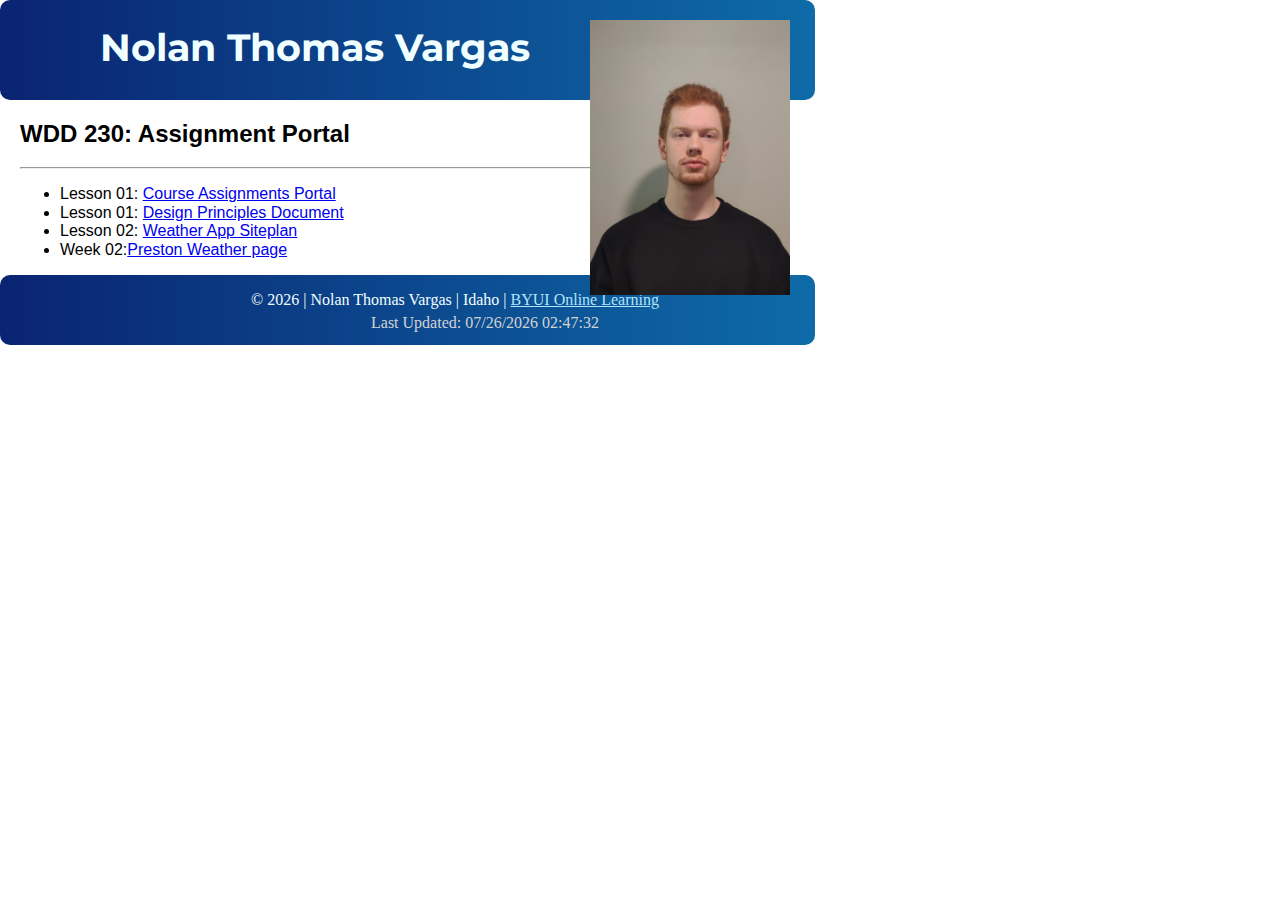
<file: index.html>
<!DOCTYPE html>
<html lang="en">
  <head>
    <meta charset="UTF-8">
    <meta name="viewport" content="width=device-width, initial-scale=1.0">
    <meta http-equiv="X-UA-Compatible" content="ie=edge">
    <meta name="description" content="Assignment portal for Thomas Vargas in WDD 230: Web Frontend Development at Brigham Young University - Idaho">
    <title>Thomas Vargas</title>
    <link rel="stylesheet" href="css/style.css">
    <link rel="stylesheet" href="css/normalize.css">

  </head>
  <body>

    <div id="myname">
        <h1 id="name">Nolan Thomas Vargas</h1>
    </div>

    <div id="portalstuff">
        <h2 id="title">WDD 230: Assignment Portal</h2>
        <hr>
        <ul id="lessons">
            <li>Lesson 01: <a href="url">Course Assignments Portal</a></li>
            <li>Lesson 01: <a href="design-principles.html">Design Principles Document</a></li>
            <li>Lesson 02: <a href="lesson2\index.html">Weather App Siteplan</a></li>
            <li>Week 02:<a href="weather/preston.html">Preston Weather page</a></li>
        </ul>
    </div>

    <footer>
        <p id="footerA">&copy; 2022 | Nolan Thomas Vargas | Idaho | <a href="https://www.byui.edu/online" style="color: #B1E4FB">BYUI Online Learning</a></p>
        <p id="footerB"></p>
    </footer>

    <img id="pictureofMe" src="images/aboutMeWebpage.jpeg" alt="picture of Thomas" height="275" width="200">

	<script src="js/index.js"></script>
  </body>
</html>
</file>
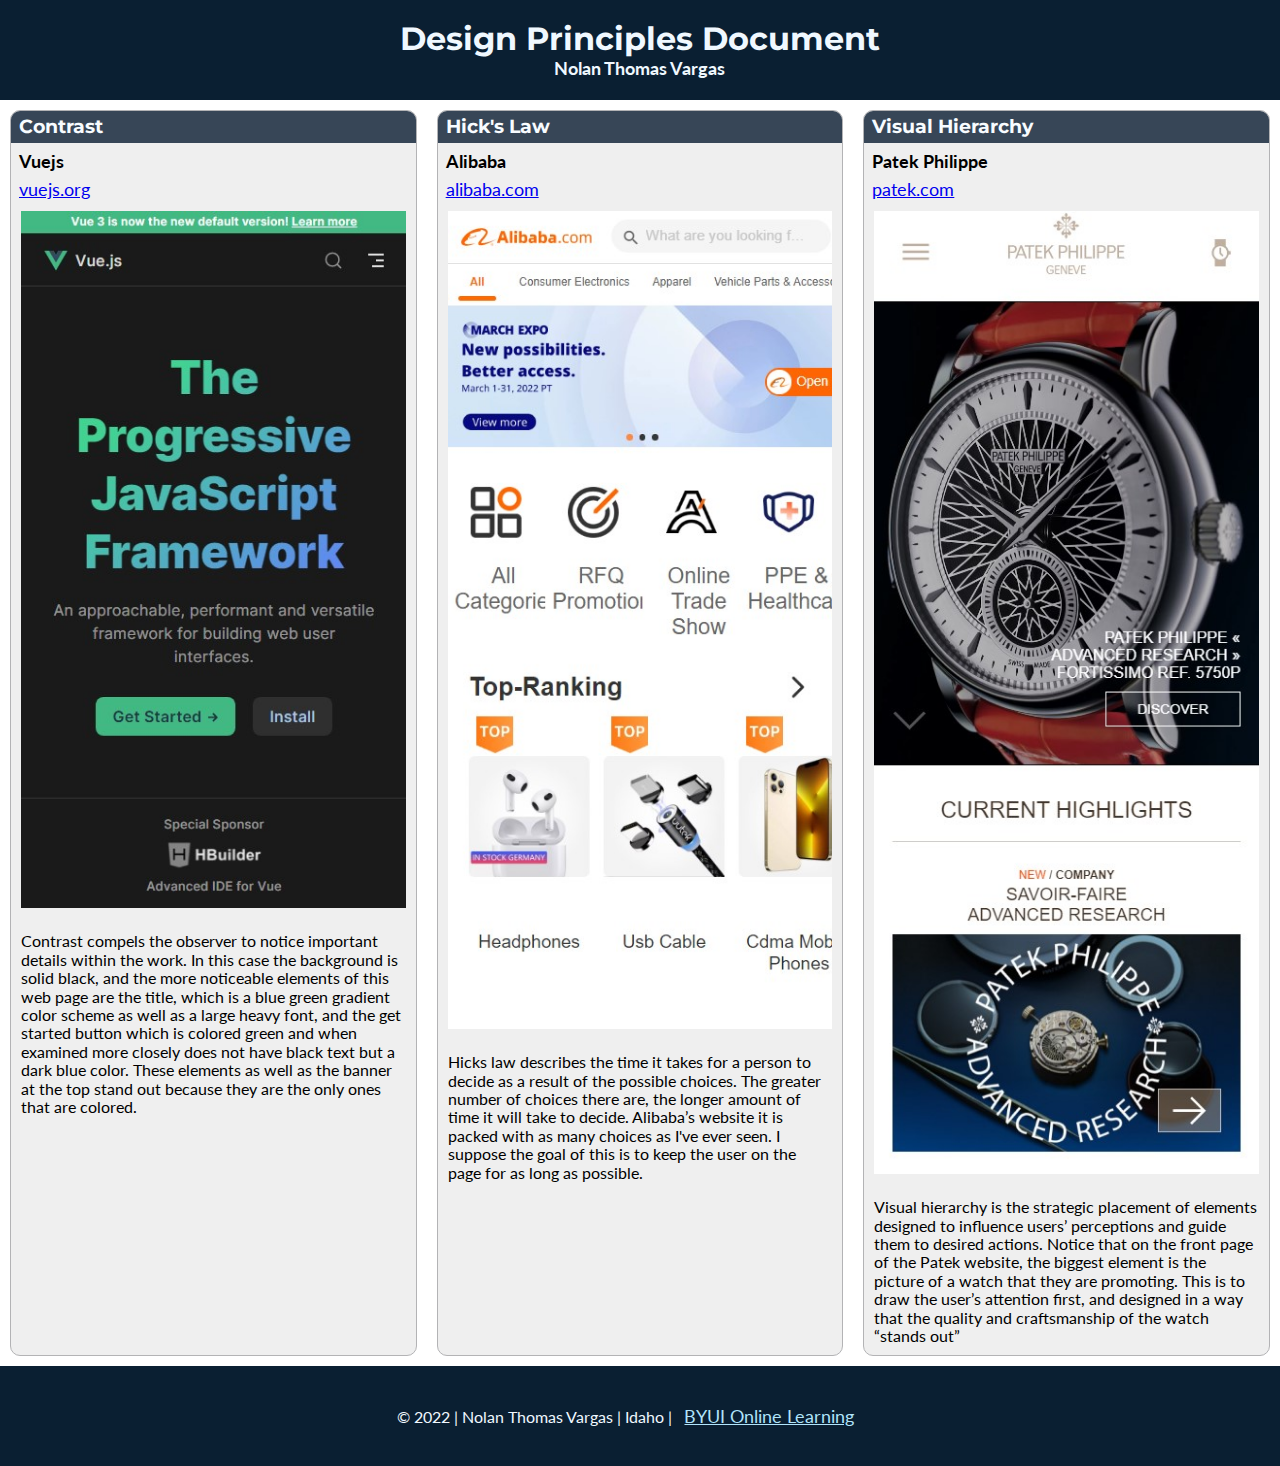
<file: design-principles.html>
<!DOCTYPE html>
<html lang="en">
  <head>
    <meta charset="UTF-8">
    <meta name="viewport" content="width=device-width, initial-scale=1.0">
    <meta http-equiv="X-UA-Compatible" content="ie=edge">
    <meta name="description" content="This page will demonstrate 3 design principles for my frontened web Development class">
    <title>Design Principles</title>
    <link rel="stylesheet" href="css/normalize.css">
    <link rel="stylesheet" href="css/designprinciples.css">
  </head>
  <body>

    <header>
      <h1 id="title">Design Principles Document</h1>
      <h2 id="subtitle">Nolan Thomas Vargas</h2>
    </header>
    
    <div class="designElement" id="con">
        <h3>Contrast</h3>
        <h2>Vuejs</h2>
        <a href="https://vuejs.org/">vuejs.org</a>
        <img src="images/vuejs.jpeg" alt="image of vuejs webpage">
        <p>Contrast compels the observer to notice important details within the work. 
            In this case the background is solid black, and the more noticeable elements 
            of this web page are the title, which is a blue green gradient color scheme 
            as well as a large heavy font, and the get started button which is colored 
            green and when examined more closely does not have black text but a dark blue 
            color. These elements as well as the banner at the top stand out because they 
            are the only ones that are colored.</p>
    </div>

    <div class="designElement" id="hl">
        <h3>Hick's Law</h3>
        <h2>Alibaba</h2>
        <a href="https://www.alibaba.com/">alibaba.com</a>
        <img src="images/alibaba.jpg" alt="image of alibaba webpage">
        <p>Hicks law describes the time it takes for a person to decide as a result of the
             possible choices. The greater number of choices there are, the longer amount
             of time it will take to decide. Alibaba’s website it is packed with as many 
             choices as I've ever seen. I suppose the goal of this is to keep the user on
              the page for as long as possible.</p>
    </div>

    <div class="designElement" id="vh">
        <h3>Visual Hierarchy</h3>
        <h2>Patek Philippe</h2>
        <a href="https://www.patek.com/en/home">patek.com</a>
        <img src="images/patek.jpg" alt="image of patek webpage">
        <p>Visual hierarchy is the strategic placement of elements designed to influence users’
             perceptions and guide them to desired actions. Notice that on the front page of the 
             Patek website, the biggest element is the picture of a watch that they are promoting.
              This is to draw the user’s attention first, and designed in a way that the quality 
              and craftsmanship of the watch “stands out”</p>        
    </div>

    <footer>
      <p id="footerA">&copy; 2022 | Nolan Thomas Vargas | Idaho | <a href="https://www.byui.edu/online" style="color: #B1E4FB">BYUI Online Learning</a></p>
      <p id="footerB"></p>
  </footer>
  </body>
</html>
</file>
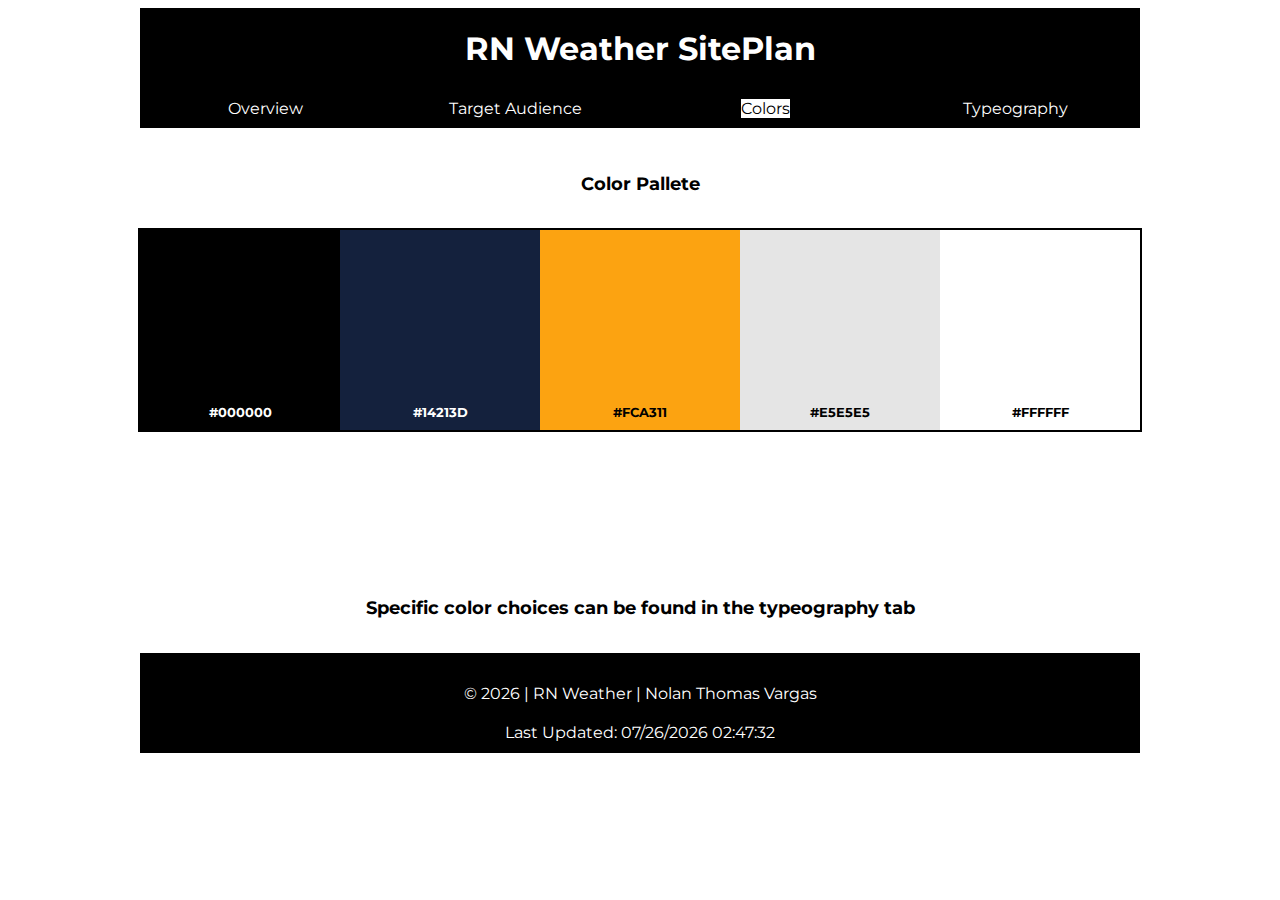
<file: lesson2/color-scheme.html>
<!DOCTYPE html>
<html lang="en">
  <head>
    <meta charset="UTF-8">
    <meta name="viewport" content="width=device-width, initial-scale=1.0">
    <meta http-equiv="X-UA-Compatible" content="ie=edge">
    <meta name="description" content="These are the siteplan pages">
    <title>RN Weather SitePlan</title>
    <link rel="stylesheet" href="sitemapStyle.css">
  </head>
  <body>

    <header>
        <h1 id="title">RN Weather SitePlan</h1>
        <a class="navlink" href="index.html">Overview</a>
        <a class="navlink" href="target-audience.html">Target Audience</a>
        <a id="active" class="navlink" href="color-scheme.html">Colors</a>
        <a class="navlink" href="typography.html">Typeography</a>
    </header>

    <h3>Color Pallete</h3>

    <br>

    <div id="colorGrid">
        <div id="black"></div>
        <div id="grey"></div>
        <div id="FCA311"></div>
        <div id="E5E5E5"></div>
        <div id="FFFFFF"></div>
    </div>

    <div id="colorCodes">
        <h5 style="color: white">#000000</h5>
        <h5 style="color: white">#14213D</h5>
        <h5>#FCA311</h5>
        <h5>#E5E5E5</h5>
        <h5>#FFFFFF</h5>
    </div>

    <h3>Specific color choices can be found in the typeography tab</h3>

    <footer>
      <p id="footerA">&copy; 2022 | RN Weather | Nolan Thomas Vargas</p>
      <p id="footerB"></p>
    </footer>

	<script src="index.js"></script>
  </body>
</html>
</file>
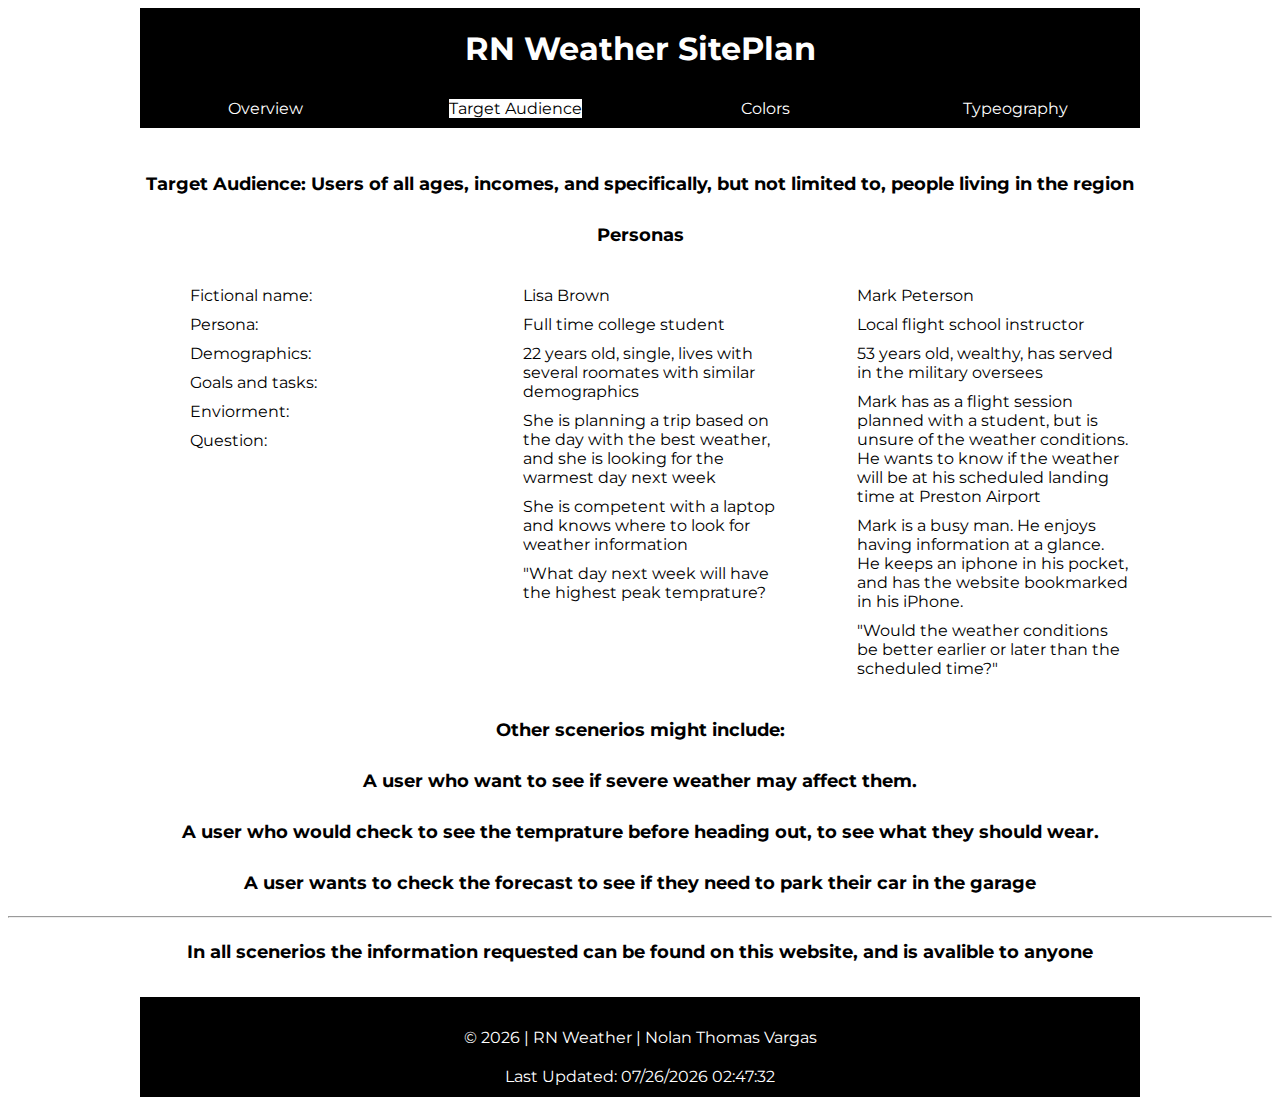
<file: lesson2/target-audience.html>
<!DOCTYPE html>
<html lang="en">
  <head>
    <meta charset="UTF-8">
    <meta name="viewport" content="width=device-width, initial-scale=1.0">
    <meta http-equiv="X-UA-Compatible" content="ie=edge">
    <meta name="description" content="These are the siteplan pages">
    <title>RN Weather SitePlan</title>
    <link rel="stylesheet" href="sitemapStyle.css">
  </head>
  <body>

    <header>
        <h1 id="title">RN Weather SitePlan</h1>
        <a class="navlink" href="index.html">Overview</a>
        <a id="active" class="navlink" href="target-audience.html">Target Audience</a>
        <a class="navlink" href="color-scheme.html">Colors</a>
        <a class="navlink" href="typography.html">Typeography</a>
    </header>

    <h3>Target Audience: Users of all ages, incomes, and specifically, but not limited to, people living in the region</h3>

    <h3>Personas</h3>

    <div id="personas">

        <ul id="key"> 
            <li>Fictional name:</li>
            <li>Persona:</li>
            <li>Demographics:</li>
            <li>Goals and tasks:</li>
            <li>Enviorment:</li>
            <li>Question:</li>
        </ul>
    
        <ul id="persona1">
            <li>Lisa Brown</li>    
            <li>Full time college student</li>   
            <li>22 years old, single, lives with several
                roomates with similar demographics</li>
            <li>She is planning a trip based on the day with the best weather, and she is
                looking for the warmest day next week</li>   
            <li>She is competent with a laptop and
                knows where to look for weather
                information</li>  
            <li>"What day next week will have the
                highest peak temprature?</li>
        </ul>

        <ul id="persona2">
            <li>Mark Peterson</li>    
            <li>Local flight school instructor</li>   
            <li>53 years old, wealthy, has served in
                the military oversees</li>
            <li>Mark has as a flight session planned with a student,
                but is unsure of the weather conditions. He wants to
                know if the weather will be at his scheduled landing
                time at Preston Airport
                </li>   
            <li>Mark is a busy man. He enjoys having
                information at a glance. He keeps an
                iphone in his pocket, and has the website bookmarked in his iPhone.
                </li>  
            <li>"Would the weather conditions be better
                earlier or later than the scheduled
                time?"</li>
        </ul>

        
    </div>

    <h3>Other scenerios might include:</h3>
    <h3>A user who want to see if severe weather may affect them.</h3>
    <h3>A user who would check to see the temprature before heading out, to see what they should wear.</h3>
    <h3>A user wants to check the forecast to see if they need to park their car in the garage</h3>
    <hr>
    <h3>In all scenerios the information requested can be found on this website, and is avalible to anyone</h3>

    <footer>
        <p id="footerA">&copy; 2022 | RN Weather | Nolan Thomas Vargas</p>
        <p id="footerB"></p>
      </footer>
    
	<script src="index.js"></script>
  </body>
</html>
</file>
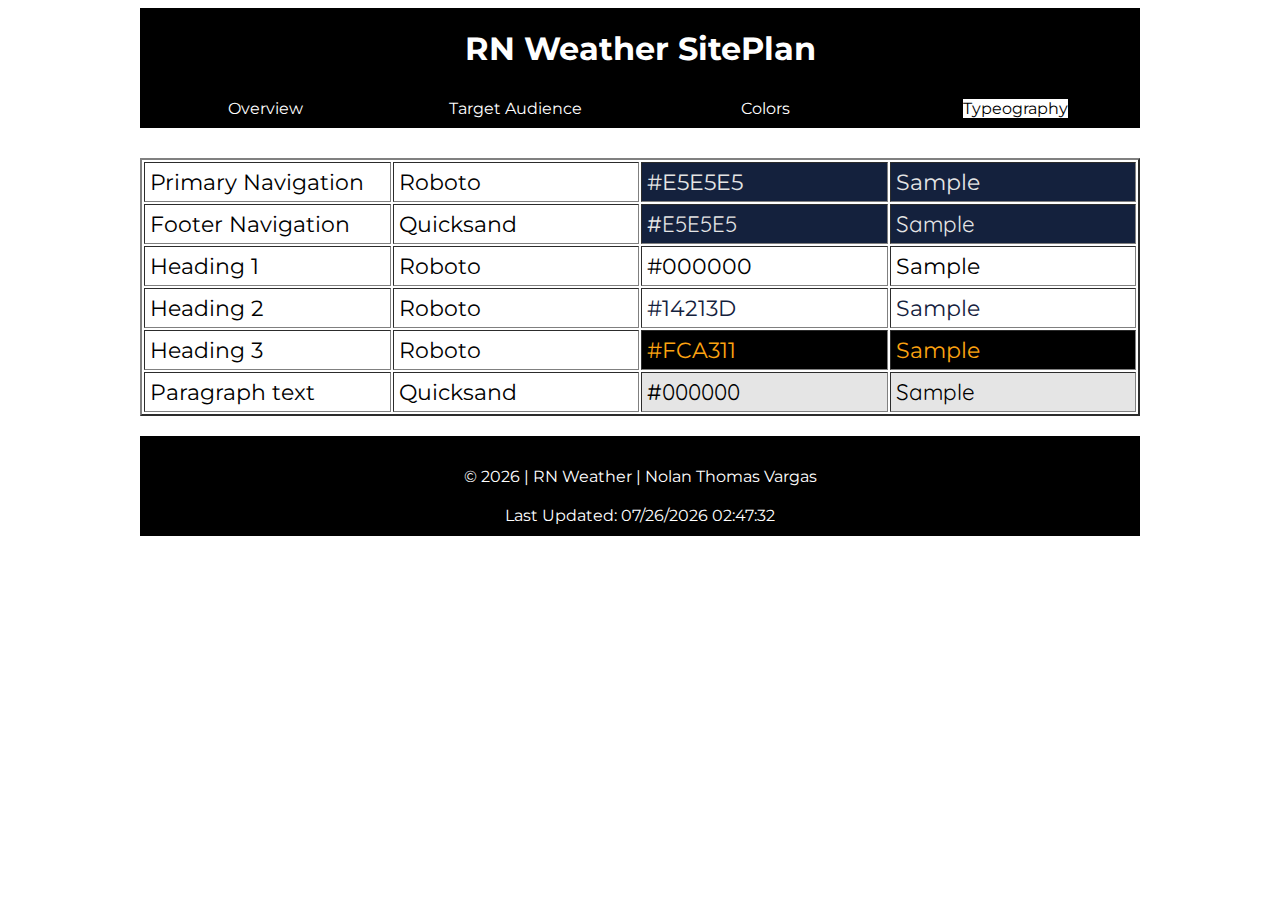
<file: lesson2/typography.html>
<!DOCTYPE html>
<html lang="en">
  <head>
    <meta charset="UTF-8">
    <meta name="viewport" content="width=device-width, initial-scale=1.0">
    <meta http-equiv="X-UA-Compatible" content="ie=edge">
    <meta name="description" content="These are the siteplan pages">
    <title>RN Weather SitePlan</title>
    <link rel="stylesheet" href="sitemapStyle.css">
  </head>
  <body>

    <header>
        <h1 id="title">RN Weather SitePlan</h1>
        <a class="navlink" href="index.html">Overview</a>
        <a class="navlink" href="target-audience.html">Target Audience</a>
        <a class="navlink" href="color-scheme.html">Colors</a>
        <a id="active" class="navlink" href="typography.html">Typeography</a>
    </header>

    <table border="2">
        <tbody>
            <tr>
                <td>Primary Navigation</td>
                <td>Roboto</td>
                <td class="row1">#E5E5E5</td>
                <td class="row1">Sample</td>
            </tr>
            <tr>
                <td>Footer Navigation</td>
                <td>Quicksand</td>
                <td class="row2">#E5E5E5</td>
                <td class="row2">Sample</td>
            </tr>
            <tr>
                <td>Heading 1</td>
                <td>Roboto</td>
                <td class="row3">#000000</td>
                <td class="row3">Sample</td>
            </tr>
            <tr>
                <td>Heading 2</td>
                <td>Roboto</td>
                <td class="row4">#14213D</td>
                <td class="row4">Sample</td>
            </tr>
            <tr>
                <td>Heading 3</td>
                <td>Roboto</td>
                <td class="row5">#FCA311</td>
                <td class="row5">Sample</td>
            </tr>
            <tr>
                <td>Paragraph text</td>
                <td>Quicksand</td>
                <td class="row6">#000000</td>
                <td class="row6">Sample</td>
            </tr>
        </tbody>
        </table>

        <footer>
            <p id="footerA">&copy; 2022 | RN Weather | Nolan Thomas Vargas</p>
            <p id="footerB"></p>
        </footer>
	<script src="index.js"></script>
  </body>
</html>
</file>
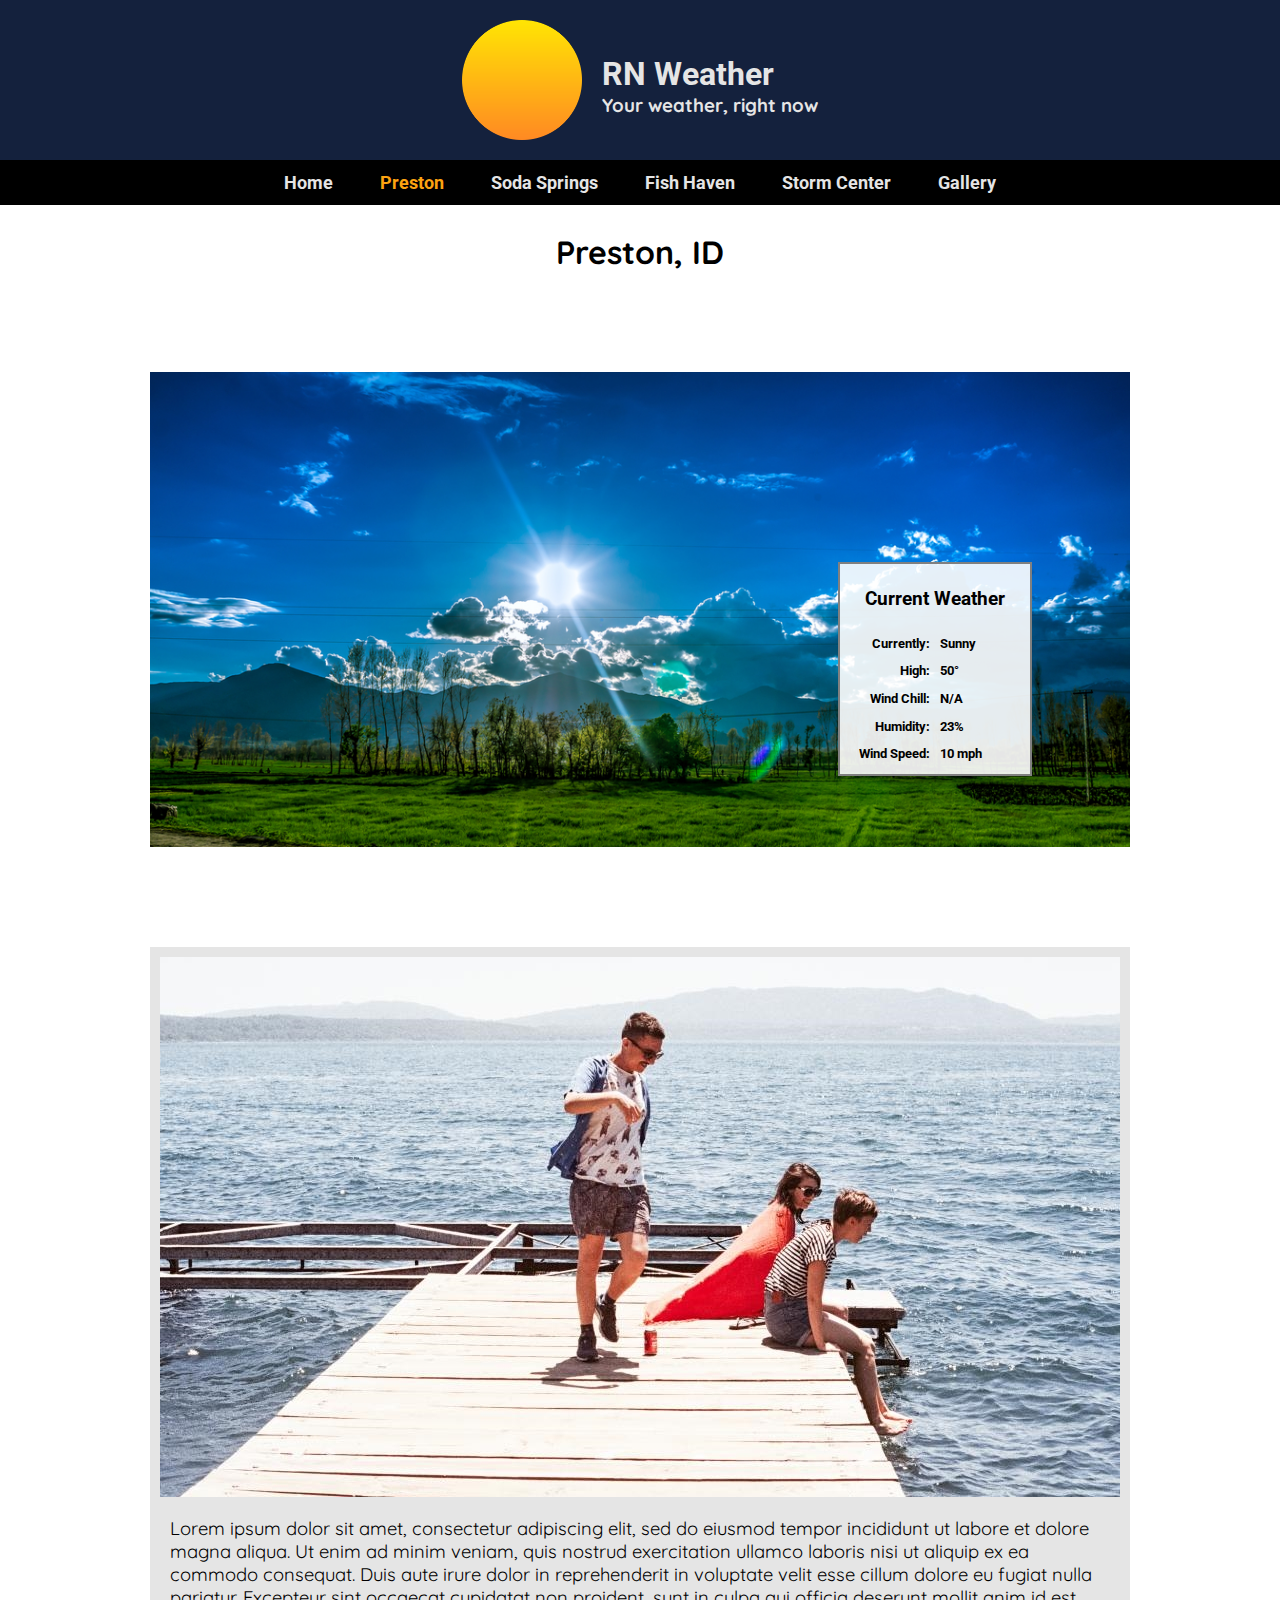
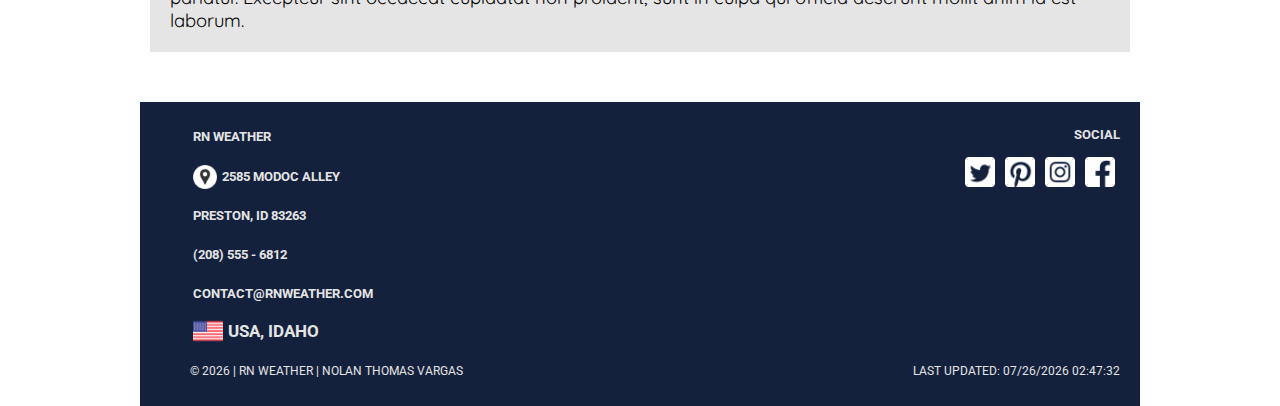
<file: weather/preston.html>
<!DOCTYPE html>
<html lang="en">
  <head>
    <meta charset="UTF-8">
    <meta name="viewport" content="width=device-width, initial-scale=1.0">
    <meta http-equiv="X-UA-Compatible" content="ie=edge">
    <title>Preston | RN Weather</title>
    <link rel="stylesheet" href="css\style.css">
  </head>
  <body>

    <aside id="prestonPancakes">
      <pre id="prestonPancakesMessage">

Saturday = Preston Pancakes in the Park!
9:00 am Saturday at the City Park.
      </pre>
    </aside>

    <header>
      <img id="logo" src="images\weatherIcon.png" alt="RN Weather Logo">
      <div id="company">
        <h1 id="companyTitle">RN Weather</h1>
        <h3 id="motto">Your weather, right now</h3>
      </div>
    </header>

    <nav>
      <ul class="navigation">
        <li><a class="ham" href="#"><img
              src="images\icons\menu--v1.png" /></a></li>
        <li><a href="#">Home</a></li>
        <li><a id="active" href="#">Preston</a></li>
        <li><a href="#">Soda Springs</a></li>
        <li><a href="#">Fish Haven</a></li>
        <li><a href="#">Storm Center</a></li>
        <li><a href="#">Gallery</a></li>
      </ul>
    </nav>

    <div id="content">
      <h2 id="cityName">Preston, ID</h2>

      <div id="hero">
        <img srcset="images\wdd230_image_franklinOriginal350.jpeg 350w,
          images\wdd230_image_franklinOriginal500.jpeg 500w"
          sizes="(max-width:500px) 350px, (max-width:750px) 500px"
          src="images\wdd230_image_franklinOriginal1000.jpeg">
        <div id="currentWeather">
          <h3>Current Weather</h3>
          <h5 id="rightAlign">Currently:</h5>
          <h5>Sunny</h5>
          <h5 id="rightAlign">High:</h5>
          <h5 id="currentTemp">50°</h5>
          <h5 id="rightAlign">Wind Chill:</h5>
          <h5 id="windChill">N/A</h5>
          <h5 id="rightAlign">Humidity:</h5>
          <h5>23%</h5>
          <h5 id="rightAlign">Wind Speed:</h5>
          <h5 id="windSpeed">10 mph</h5>
        </div>
      </div>

      <div id="article">
        <img src="images\stock.jpg">
        <p>Lorem ipsum dolor sit amet, consectetur adipiscing elit, sed do
          eiusmod tempor incididunt ut labore et dolore magna aliqua. Ut enim ad
          minim veniam, quis nostrud exercitation ullamco laboris nisi ut
          aliquip ex ea commodo consequat. Duis aute irure dolor in
          reprehenderit in voluptate velit esse cillum dolore eu fugiat nulla
          pariatur. Excepteur sint occaecat cupidatat non proident, sunt in
          culpa qui officia deserunt mollit anim id est laborum.</p>
      </div>

    <footer>
      <ul id="info">
        <li><h6 id="first">RN Weather</h6></li>
        <li><img id="map"
            src="images\icons\pin.png"
            alt=""><h6 id="address">2585 Modoc Alley</h6></li>
        <li><h6 id="cityState">Preston, ID 83263</h6></li>
        <li><h6 id="phone">(208) 555 - 6812</h6></li>
        <li><h6 id="email">contact@rnweather.com</h6></li>
      </ul>
      <h6 id="social">Social</h6>
      <ul id="socialIcons">
        <li><img id='fb' src="images\icons\fb.png" alt=""></li>
        <li><img id="ig" src="images\icons\ig.png" alt=""></li>
        <li><img id="pt" src="images\icons\pinterest.png" alt=""></li>
        <li><img id="tw" src="images\icons\twitter.png" alt=""></li>
      </ul>

      <ul id="usa">
        <li><a href="https://www.flaticon.com/free-icons/flag" title="flag
          icons"><img src="images\icons\united-states (1).png" alt=""></a></li>
        <li id="country"><h5>USA, Idaho </h5></li>
      </ul>
      <p id="footerA">&copy; 2022 | Nolan Thomas Vargas | Idaho | <a
          href="https://www.byui.edu/online" style="color: #B1E4FB">BYUI
          Online Learning</a></p>
      <p id="footerB"></p>
    </footer>


      <script src="js/index.js"></script>
      <script src="js/windchill.js"></script>
    </body>
  </html>
</file>
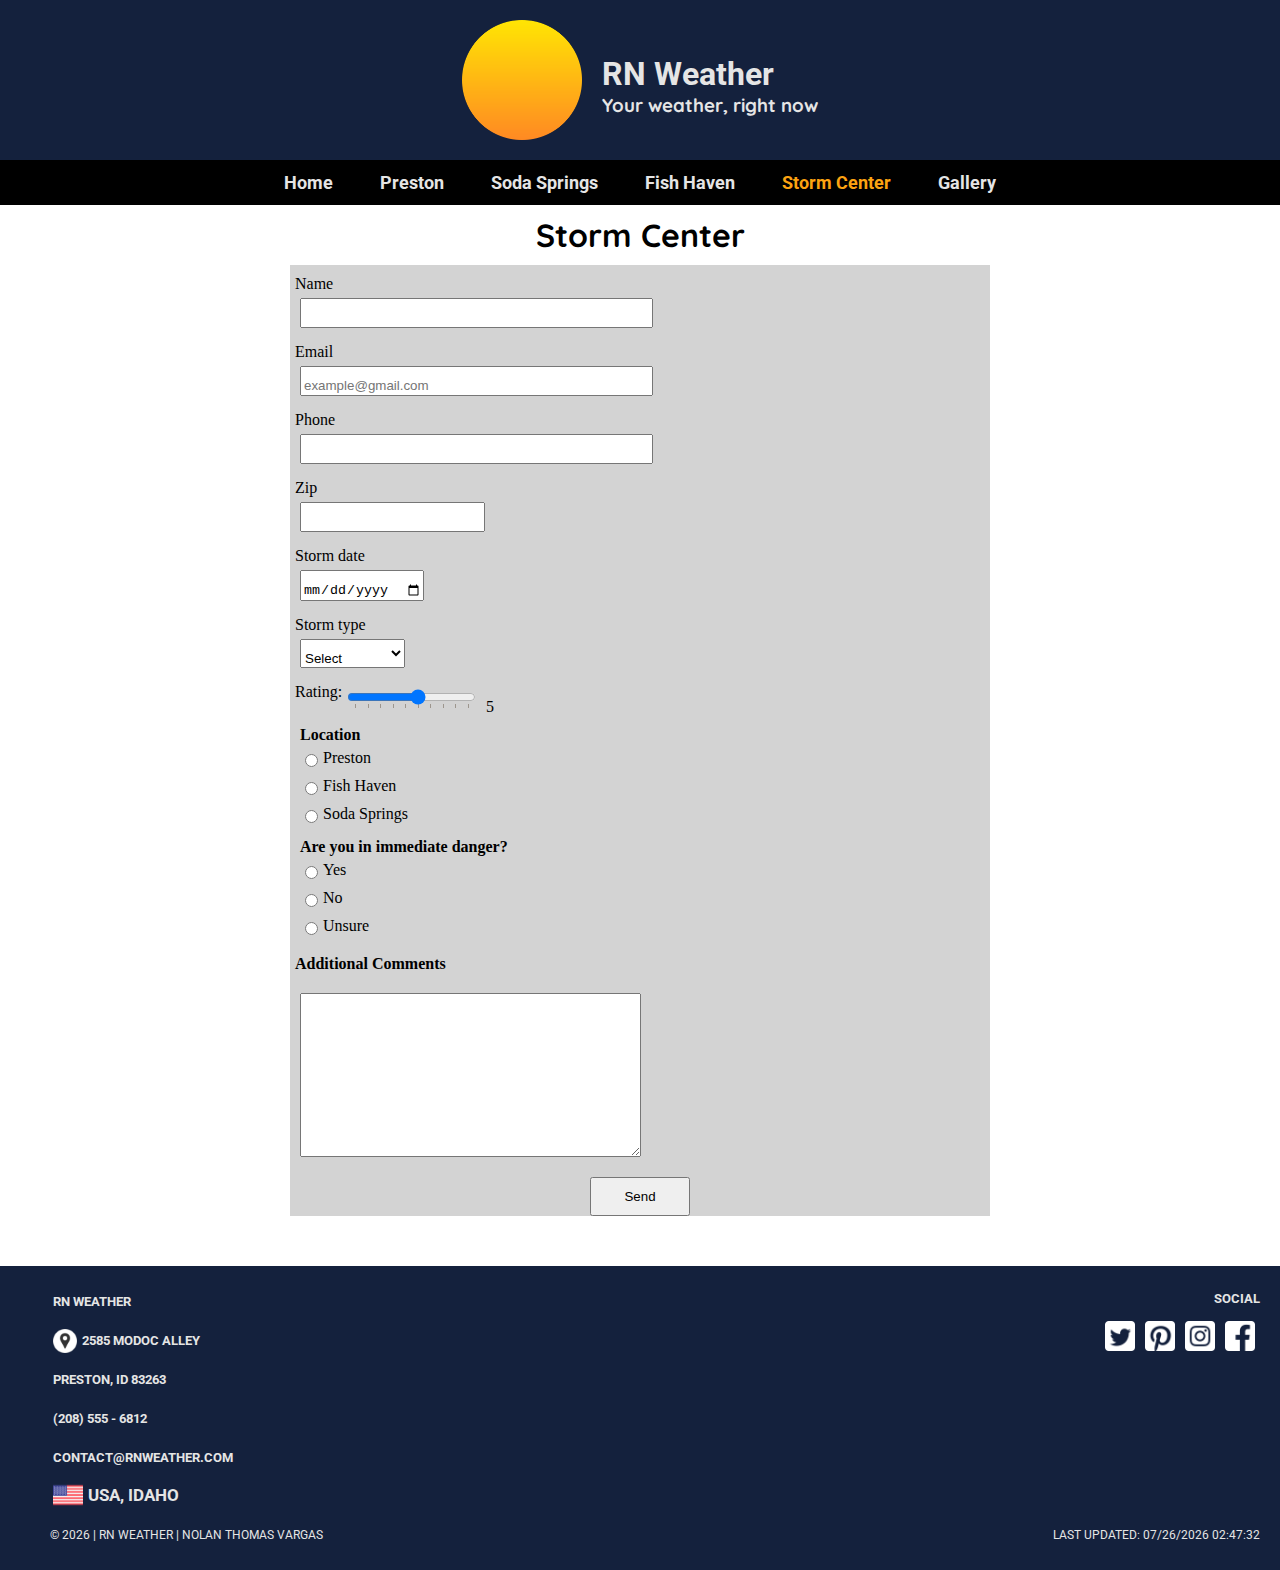
<file: weather/stormcenter.html>
<!DOCTYPE html>
<html lang="en">
  <head>
    <meta charset="UTF-8" />
    <meta name="viewport" content="width=device-width, initial-scale=1.0" />
    <meta http-equiv="X-UA-Compatible" content="ie=edge" />
    <title>Preston | RN Weather</title>
    <link rel="stylesheet" href="css\style.css" />
  </head>
  <body>
    <aside id="prestonPancakes">
      <pre id="prestonPancakesMessage">

Saturday = Preston Pancakes in the Park!
9:00 am Saturday at the City Park.
      </pre>
    </aside>

    <header>
      <img id="logo" src="images\weatherIcon.png" alt="RN Weather Logo" />
      <div id="company">
        <h1 id="companyTitle">RN Weather</h1>
        <h3 id="motto">Your weather, right now</h3>
      </div>
    </header>

    <nav>
      <ul class="navigation">
        <li>
          <a class="ham" href="#"><img src="images\icons\menu--v1.png" /></a>
        </li>
        <li><a href="#">Home</a></li>
        <li><a href="#">Preston</a></li>
        <li><a href="#">Soda Springs</a></li>
        <li><a href="#">Fish Haven</a></li>
        <li><a id="active" href="#">Storm Center</a></li>
        <li><a href="#">Gallery</a></li>
      </ul>
    </nav>

    <div id="stormCenter">
      <h1>Storm Center</h1>
      <form class="form" method="get" action="thanks.html">
        <label>
          Name
          <input
            type="text"
            name="name"
            pattern="[A-Za-z]{5,256}"
            title="Name must be a minimum of 5 letters"
            required
          />
        </label>

        <label>
          Email
          <input
            type="email"
            name="email"
            placeholder="example@gmail.com"
            required
          />
        </label>

        <label>
          Phone
          <input
            type="tel"
            name="tel"
            pattern="[\d]{10}"
            title="10 Digits only"
            required
          />
        </label>

        <label>
          Zip
          <input
            type="number"
            name="zip"
            pattern="[\d]{5}"
            title="Zip code must be 5 digits"
            required
          />
        </label>

        <label>
          Storm date
          <input type="date" required />
        </label>

        <label>
          Storm type
          <select name="stormType">
            <option value="">Select</option>
            <option value="FF">Flash flood</option>
            <option value="hail">Hail</option>
            <option value="hurricane">Hurricane</option>
            <option value="thunderstorm">Thunderstorm</option>
            <option value="tornado">Tornado</option>
          </select>
        </label>

        <label class="flexly" for="rating"
          >Rating:
          <input
            type="range"
            id="rating"
            min="1"
            max="10"
            list="tickmarks"
            oninput="adjustRating(this.value)"
            onchange="adjustRating(this.value)"
          />
          <span id="ratingvalue">5</span>
        </label>

        <datalist id="tickmarks">
          <option value="0"></option>
          <option value="1"></option>
          <option value="2"></option>
          <option value="3"></option>
          <option value="4"></option>
          <option value="5"></option>
          <option value="6"></option>
          <option value="7"></option>
          <option value="8"></option>
          <option value="9"></option>
          <option value="10"></option>
        </datalist>

        <div id="location">
          <h4>Location</h4>
          <label
            ><input
              type="radio"
              name="location"
              value="preston"
            />Preston</label
          >
          <label
            ><input type="radio" name="location" value="fishHaven" />Fish
            Haven</label
          >
          <label
            ><input type="radio" name="location" value="sodaSprings" />Soda
            Springs</label
          >
        </div>

        <div id="danger">
          <h4>Are you in immediate danger?</h4>
          <label><input type="radio" name="danger" value="yes" />Yes</label>
          <label><input type="radio" name="danger" value="no" />No</label>
          <label
            ><input type="radio" name="danger" value="unsure" />Unsure</label
          >
        </div>
        <h4>Additional Comments</h4>
        <label>
          <textarea name="additionalComments" rows="10" cols="40"></textarea>
        </label>
        <input type="submit" value="Send" />
      </form>
    </div>

    <footer>
      <ul id="info">
        <li><h6 id="first">RN Weather</h6></li>
        <li>
          <img id="map" src="images\icons\pin.png" alt="" />
          <h6 id="address">2585 Modoc Alley</h6>
        </li>
        <li><h6 id="cityState">Preston, ID 83263</h6></li>
        <li><h6 id="phone">(208) 555 - 6812</h6></li>
        <li><h6 id="email">contact@rnweather.com</h6></li>
      </ul>
      <h6 id="social">Social</h6>
      <ul id="socialIcons">
        <li><img id="fb" src="images\icons\fb.png" alt="" /></li>
        <li><img id="ig" src="images\icons\ig.png" alt="" /></li>
        <li><img id="pt" src="images\icons\pinterest.png" alt="" /></li>
        <li><img id="tw" src="images\icons\twitter.png" alt="" /></li>
      </ul>

      <ul id="usa">
        <li>
          <a
            href="https://www.flaticon.com/free-icons/flag"
            title="flag
                        icons"
            ><img src="images\icons\united-states (1).png" alt=""
          /></a>
        </li>
        <li id="country"><h5>USA, Idaho</h5></li>
      </ul>
      <p id="footerA">
        &copy; 2022 | Nolan Thomas Vargas | Idaho |
        <a href="https://www.byui.edu/online" style="color: #b1e4fb"
          >BYUI Online Learning</a
        >
      </p>
      <p id="footerB"></p>
    </footer>

    <script src="js/rating.js"></script>
    <script src="js/index.js"></script>
  </body>
</html>
</file>
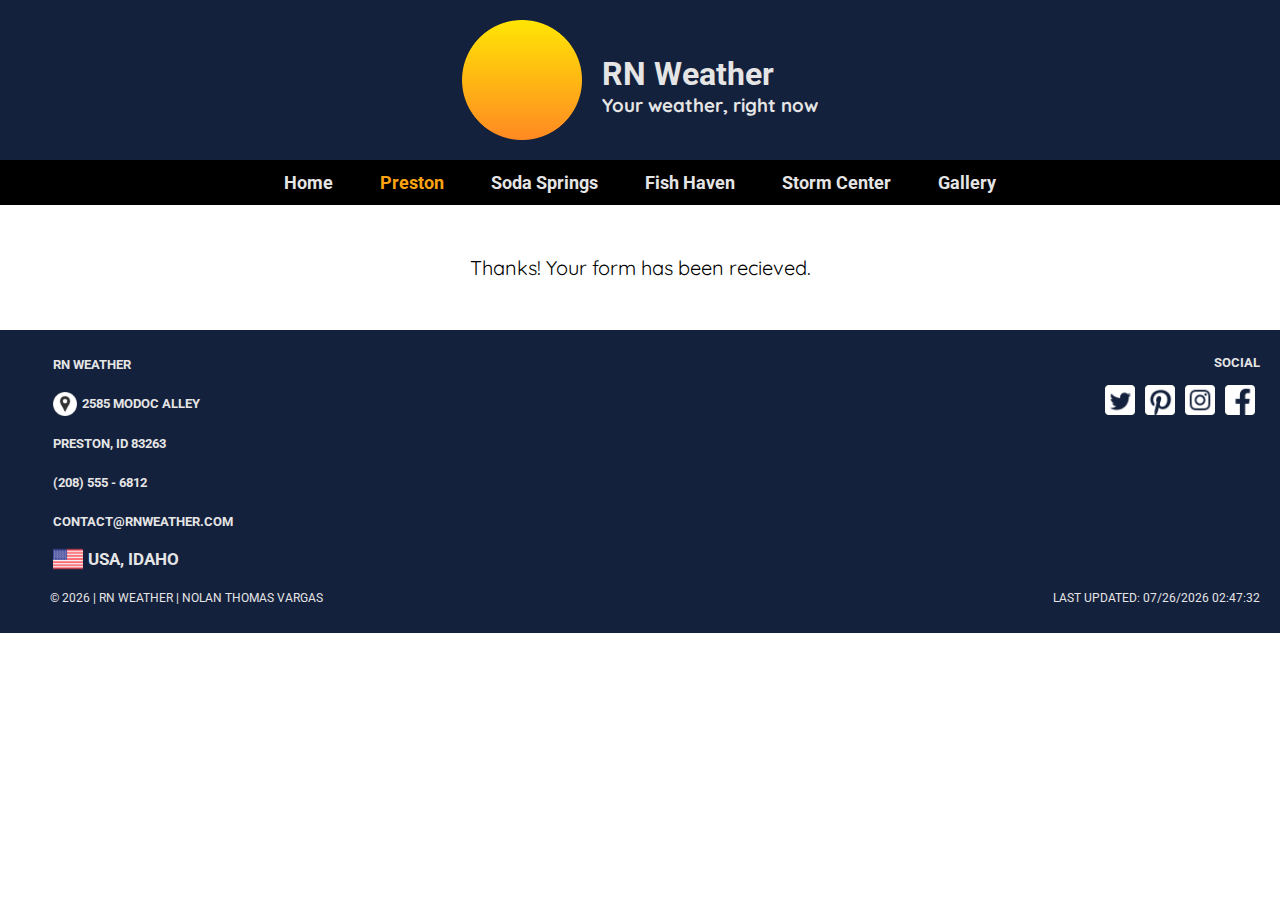
<file: weather/thanks.html>
<!DOCTYPE html>
<html lang="en">
  <head>
    <meta charset="UTF-8" />
    <meta name="viewport" content="width=device-width, initial-scale=1.0" />
    <meta http-equiv="X-UA-Compatible" content="ie=edge" />
    <title>Preston | RN Weather</title>
    <link rel="stylesheet" href="css\style.css" />
  </head>
  <body>
    <aside id="prestonPancakes">
      <pre id="prestonPancakesMessage">

Saturday = Preston Pancakes in the Park!
9:00 am Saturday at the City Park.
      </pre>
    </aside>

    <header>
      <img id="logo" src="images\weatherIcon.png" alt="RN Weather Logo" />
      <div id="company">
        <h1 id="companyTitle">RN Weather</h1>
        <h3 id="motto">Your weather, right now</h3>
      </div>
    </header>

    <nav>
      <ul class="navigation">
        <li>
          <a class="ham" href="#"><img src="images\icons\menu--v1.png" /></a>
        </li>
        <li><a href="#">Home</a></li>
        <li><a id="active" href="#">Preston</a></li>
        <li><a href="#">Soda Springs</a></li>
        <li><a href="#">Fish Haven</a></li>
        <li><a href="#">Storm Center</a></li>
        <li><a href="#">Gallery</a></li>
      </ul>
    </nav>

    <div id="thanks">Thanks! Your form has been recieved.</div>

    <footer>
      <ul id="info">
        <li><h6 id="first">RN Weather</h6></li>
        <li>
          <img id="map" src="images\icons\pin.png" alt="" />
          <h6 id="address">2585 Modoc Alley</h6>
        </li>
        <li><h6 id="cityState">Preston, ID 83263</h6></li>
        <li><h6 id="phone">(208) 555 - 6812</h6></li>
        <li><h6 id="email">contact@rnweather.com</h6></li>
      </ul>
      <h6 id="social">Social</h6>
      <ul id="socialIcons">
        <li><img id="fb" src="images\icons\fb.png" alt="" /></li>
        <li><img id="ig" src="images\icons\ig.png" alt="" /></li>
        <li><img id="pt" src="images\icons\pinterest.png" alt="" /></li>
        <li><img id="tw" src="images\icons\twitter.png" alt="" /></li>
      </ul>

      <ul id="usa">
        <li>
          <a
            href="https://www.flaticon.com/free-icons/flag"
            title="flag
          icons"
            ><img src="images\icons\united-states (1).png" alt=""
          /></a>
        </li>
        <li id="country"><h5>USA, Idaho</h5></li>
      </ul>
      <p id="footerA">
        &copy; 2022 | Nolan Thomas Vargas | Idaho |
        <a href="https://www.byui.edu/online" style="color: #b1e4fb"
          >BYUI Online Learning</a
        >
      </p>
      <p id="footerB"></p>
    </footer>

    <script src="js/index.js"></script>
    <script src="js/windchill.js"></script>
  </body>
</html>
</file>
<file: css/style.css>
@import url('https://fonts.googleapis.com/css2?family=Montserrat:wght@100;200&family=Quicksand:wght@300&family=Source+Sans+Pro:wght@200&display=swap');

body {
    display: grid;
    grid-template-columns: 600px 215px;
    grid-template-rows: 100px 1fr 70px;
}

#myname {
    grid-area: 1/1/1/3;
    background-image: linear-gradient(to right, #0A2472 , #0E6BA8);    border-radius: 10px;
    color: azure;
    font-size: larger;
    font-family: 'Montserrat', sans-serif;
    font-weight: 100;
}

#name {
    margin-left: 100px;
    margin-right: 100px;
}

#portalstuff {
    grid-area: 2/1/2/1;
    font-family: 'Nunito', sans-serif;
    padding-left: 20px;
}

footer {
    grid-area: 3/1/3/3;
    background-image: linear-gradient(to right, #0A2472 , #0E6BA8);
    border-radius: 10px;
    color: azure;
    padding-left: 95px;
    justify-items: center;
    /*link color adjusted in html*/
}

#footerA {
    margin-bottom: 5px;
}

#footerB {
    margin: 5px;
    padding-left: 60px;
    color: lightgrey;
}

#pictureofMe {
    grid-area: 1/2/2/2;
    padding-top: 20px;
    margin-left: -10px;
}
</file>
<file: css/designprinciples.css>
@import url('https://fonts.googleapis.com/css2?family=Lato:wght@300&family=Montserrat:wght@500&display=swap');
* {
    box-sizing: border-box;
}

body {
    display: grid;
}

header, footer {
    background-color: #0A1F32;
    color: aliceblue;
    font-family: 'Montserrat', sans-serif;
}

h3 {
    margin: 0;
    background-color: #374657;
    color: #F8FCFF;
    padding: 5px;
    padding-left: 8px;
    font-family: 'Montserrat', sans-serif;
}

h2, a {
    font-family: 'Lato', sans-serif;
    margin: 8px;
    font-size: large;
}

#title, #subtitle, footer {
    display: flex;
    justify-content: center;
    align-items: center;
}

#title {
    margin-bottom: 0;
    text-align: center;
}

#subtitle {
    margin-top: 0;
    text-align: center;
}

.designElement {
    border: 1px solid #B3B3B5;
    border-radius: 10px;
    margin-top: 30px;
    margin: 10px;
    width: fit-content;
    background-color: #EFEFEF;
    overflow: hidden;
}

img {
    width: 95%;
    margin: 2.5%;
}

p {
    margin: 10px;
    font-family: 'Lato', sans-serif;
}

@media (min-width: 500px) {
    body {
        grid-template-columns: 1fr 1fr;
        grid-template-rows: 100px 1fr 1fr 100px;
    }

    header {
        grid-area: 1/1/1/3;
    }

    footer {
        grid-area: 4/1/4/3   
    }
}

@media (min-width: 1000px) {
    body {
        grid-template-columns: 1fr 1fr 1fr;
        grid-template-rows: 100px 1fr 100px;
    }

    header {
        grid-area: 1/1/1/4;
    }

    footer {
        grid-area: 3/1/3/4;
    }
}

@media (min-width: 1500px) {
    body {
        grid-template-columns: 1fr 500px 500px 500px 1fr;
        grid-template-rows: 100px 1fr 100px;
    }

    header {grid-area: 1/2/1/5;}
    footer {grid-area: 3/2/3/5}
    #con {grid-area: 2/2/2/2;}
    #hl {grid-area: 2/3/2/3;}
    #vh {grid-area: 2/4/2/4;}
}
</file>
<file: lesson2/sitemapStyle.css>
@import url('https://fonts.googleapis.com/css2?family=Montserrat:wght@500&family=Quicksand:wght@500&display=swap');
* {
    font-family: 'Montserrat', sans-serif;
}
header {
    display: grid;
    grid-template-columns: repeat(4, 1fr);
    grid-template-rows: 80px 40px;
    max-width: 1000px;
    margin: auto;
    background-color: black;
    margin-bottom: 30px;
    
}


#active {
    background-color: white;
    color: black;
}

.navlink, #title{
    justify-self: center;
    align-self: center;
}

.navlink {
    color: white;
    background-color: transparent;
    text-decoration: none;
}

#title {
    grid-area: 1/1/1/5;
    color: white;
}

#content, #personas, #colorGrid, #colorCodes, table{
    max-width: 1000px;
    margin: auto;
}

h3, img {
    display: block;
    padding: 15px;
    margin: auto;
}

h3 {
    text-align: center;
    font-size: 1.1em;
}

ul {
    list-style: none
}

li {
    margin: 10px;
}

#personas {
    display: grid;
    grid-template-columns: 1fr 1fr 1fr;
}

#colorGrid {
    border: 2px solid black;
}

#colorGrid, #colorCodes {
    display: grid;
    grid-template-columns: repeat(5, 1fr);
    grid-template-rows: 200px;
    text-align: center;
}

#black {
    background-color: #000;
}

#grey {
    background-color: #14213D;
}

#FCA311 {
    background-color: #FCA311;
}

#E5E5E5 {
    background-color: #E5E5E5;
}

#FFFFFF {
    background-color: #FFF;
}

#colorCodes {
    margin-top: -50px;
}

table {
    table-layout: fixed;
    width: 100%;
    margin: auto;
}

td {
    font-size: 1.4em;
    padding: 5px;
}

.row1, .row2 {
    background-color: #14213D;
    color: #E5E5E5;
}

.row1, .row3, .row4, .row5 {
    font-family: 'Montserrat', sans-serif;
}

.row2, .row6 {
    font-family: 'Quicksand', sans-serif;
}

.row5 {
    color: #FCA311;
    background-color: black;
}

.row3 {
    color: black;

}

.row4 {
    color: #14213D;
}

.row6 {
    background-color: #E5E5E5;
    color: black;
}

footer {
    display: block;
    height: 100px;
    color: white;
    background-color: black;
    max-width: 1000px;
    margin: 20px auto;
    align-content: center;
}

footer p{
    display: block;
    max-width: fit-content;
    margin: auto;
    padding-top: 20px;

}
</file>
